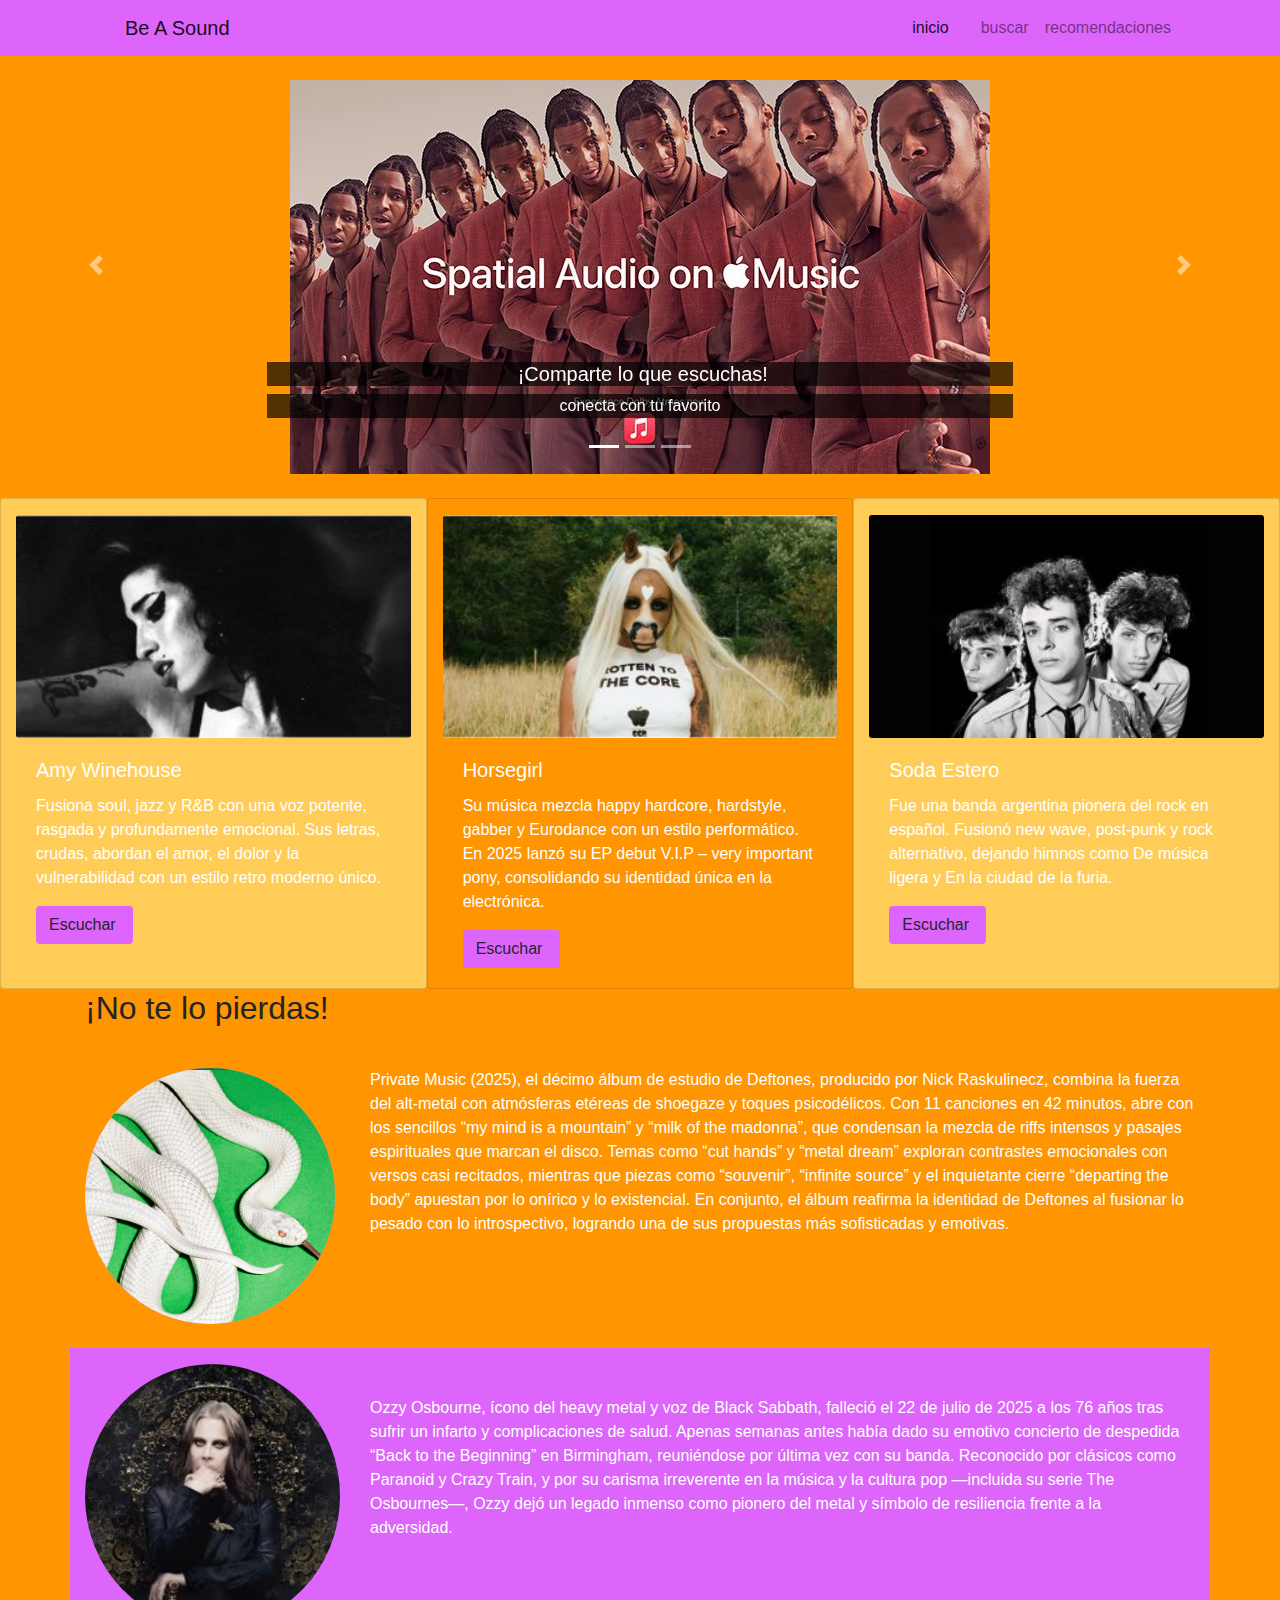
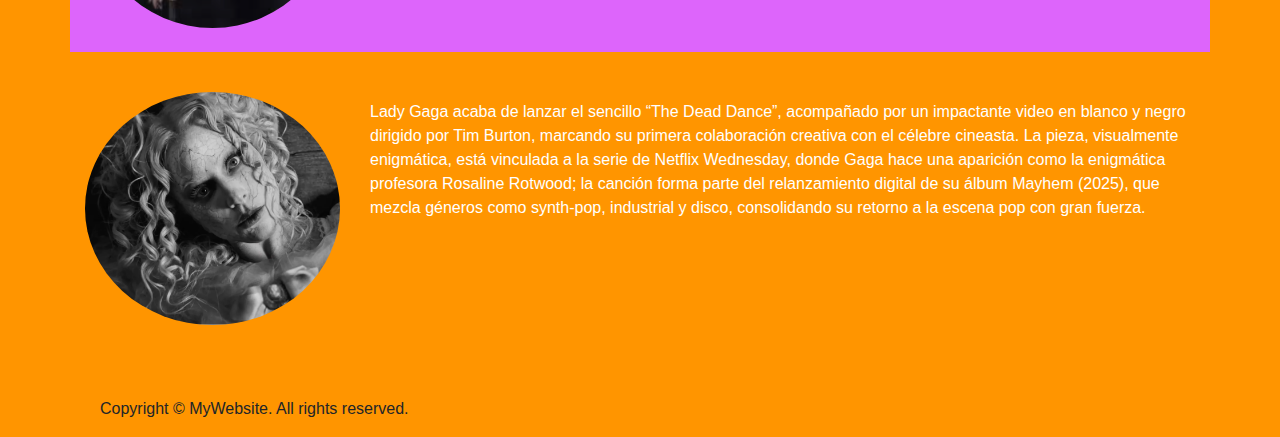
<file: index.html>
<!DOCTYPE html>
<html lang="en">
  <head>
    <meta charset="UTF-8">
	<meta http-equiv="X-UA-Compatible" content="IE=edge">
	<meta name="viewport" content="width=device-width, initial-scale=1">
    <title>Bas</title>
	  <link rel="icon" href="images/nota.png" type="imagage/png"
    <!-- Bootstrap -->
	<link href="css/bootstrap-4.4.1.css" rel="stylesheet">
	<link href="estilosbas.css" rel="stylesheet" type="text/css">
  </head>
  <body>
  	<!-- body code goes here -->


	<!-- jQuery (necessary for Bootstrap's JavaScript plugins) --> 
	<script src="js/jquery-3.4.1.min.js"></script>

	<!-- Include all compiled plugins (below), or include individual files as needed -->
	<script src="js/popper.min.js"></script> 
	<script src="js/bootstrap-4.4.1.js"></script>
	<div class="container-fluid rosado">
	  <div class="container">
	    <nav class="navbar navbar-expand-lg navbar-light rosado"> <a class="navbar-brand ml-lg-4" href="#">Be A Sound&nbsp; </a>
	      <button class="navbar-toggler" type="button" data-toggle="collapse" data-target="#navbarSupportedContent1" aria-controls="navbarSupportedContent1" aria-expanded="false" aria-label="Toggle navigation"> <span class="navbar-toggler-icon"></span></button>
	      <div class="collapse navbar-collapse" id="navbarSupportedContent1">
	        <ul class="navbar-nav ml-auto">
	          <li class="nav-item"> <a class="nav-link active" href="index.html">inicio <span class="sr-only">(current)</span></a></li>
	          <li class="nav-item"> <a class="nav-link" href="#"><br>
	            </a></li>
	          
	          <li class="nav-item"> <a class="nav-link" href="buscar.html">buscar<br>
	            </a></li>
	          <li class="nav-item"> <a class="nav-link" href="recomendacion.html">recomendaciones<br>
	            </a></li>
            </ul>
          </div>
        </nav>
      </div>
	</div>
<div id="carouselExampleIndicators1" class="carousel slide amarillo" data-ride="carousel" style="background-color: grey">
    <ol class="carousel-indicators">
	    <li data-target="#carouselExampleIndicators1" data-slide-to="0" class="active"></li>
	    <li data-target="#carouselExampleIndicators1" data-slide-to="1"></li>
	    <li data-target="#carouselExampleIndicators1" data-slide-to="2"></li>
      </ol>
	  <div class="carousel-inner colormorado" role="listbox">
	    <div class="carousel-item active">
<img class="d-block mx-auto mt-4" src="images/apple1.jpeg" alt="Second slide">
<div class="carousel-caption">
  <h5 class="offset-lg-1 col-lg-10 colortransparencia1">&nbsp;¡Comparte lo que escuchas!</h5>
  <p class="offset-lg-1 col-lg-10 colortransparencia1">conecta con tu favorito</p>
</div>
	    </div>
	    <div class="carousel-item"> <img class="d-block mx-auto mt-4" src="images/appleprueba1.jpg" alt="Second slide">
	      <div class="carousel-caption">
	        <h5 class="offset-lg-1 col-lg-10 colortransparencia1">&nbsp;¡Comparte lo que escuchas!</h5>
	        <p class="offset-lg-1 col-lg-10 colortransparencia1">conecta con tu favorito</p>
          </div>
        </div>
	    <div class="carousel-item"> <img class="d-block mx-auto mt-4" src="images/prueba2spotify.jpg" alt="Second slide">
	      <div class="carousel-caption">
	        <h5 class="offset-lg-1 col-lg-10 colortransparencia1">&nbsp;¡Comparte lo que escuchas!</h5>
	        <p class="offset-lg-1 col-lg-10 colortransparencia1">conecta con tu favorito</p>
          </div>
        </div>
</div>
	  <a class="carousel-control-prev" href="#carouselExampleIndicators1" role="button" data-slide="prev"> <span class="carousel-control-prev-icon" aria-hidden="true"></span> <span class="sr-only">Previous</span> </a> <a class="carousel-control-next" href="#carouselExampleIndicators1" role="button" data-slide="next"> <span class="carousel-control-next-icon" aria-hidden="true"></span> <span class="sr-only">Next</span> </a> </div>
  <div class="container-fluid colormorado">
    <div class="row">
      <div class="card col-md-4 mt-4 coloramarillo"> <img class="card-img mt-3" src="images/amyw1.jpg" alt="Card image cap">
        <div class="card-body">
          <h5 class="card-title textoblanco">Amy Winehouse</h5>
          <p class="card-text textoblanco">Fusiona soul, jazz y R&amp;B con una voz potente, rasgada y profundamente emocional. Sus letras,  crudas, abordan el amor, el dolor y la vulnerabilidad con un estilo retro moderno único.</p>
          <a href="#" class="btn rosado">Escuchar&nbsp;</a> </div>
      </div>
<div class="card col-md-4 mt-4 colormorado"> <img class="card-img mt-3" src="images/horsegirll.jpg" alt="Card image cap">
      <div class="card-body">
        <h5 class="card-title textoblanco">Horsegirl&nbsp;</h5>
          <p class="card-text textoblanco">Su música mezcla happy hardcore, hardstyle, gabber y Eurodance con un estilo  performático. En 2025 lanzó su EP debut V.I.P – very important pony, consolidando su identidad única en la electrónica.</p>
          <a href="#" class="btn rosado">Escuchar&nbsp;</a></div>
      </div>
<div class="card col-md-4 mt-4 coloramarillo"> <img class="card-img mt-3" src="images/sodaestereo.jpg" alt="Card image cap">
  <div class="card-body">
    <h5 class="card-title textoblanco">Soda Estero</h5>
    <p class="card-text textoblanco">Fue una banda argentina pionera del rock en español. Fusionó new wave, post-punk y rock alternativo, dejando himnos como De música ligera y En la ciudad de la furia.</p>
    <a href="#" class="btn rosado">Escuchar&nbsp;</a></div>
</div>
</div>
  </div>
  <div class="container-fluid colormorado"></div>
  <div class="container-fluid colormorado">
    <div class="container">
      <h2>¡No te lo pierdas!&nbsp; &nbsp;&nbsp;</h2>
      <div class="row mt-lg-4">
        <div class="col-lg-3 mt-3"><a href="../../Unnamed Site 2/images/Captura de pantalla 2025-09-03 a la(s) 2.14.30 a. m..png"><img src="images/imagen1.png" class="rounded-circle img-fluid morado" alt="Placeholder image"></a>&nbsp;</div>
        <div class="textoblanco col-lg-9 mt-3">Private Music (2025), el décimo álbum de estudio de Deftones, producido por Nick Raskulinecz, combina la fuerza del alt-metal con atmósferas etéreas de shoegaze y toques psicodélicos. Con 11 canciones en 42 minutos, abre con los sencillos “my mind is a mountain” y “milk of the madonna”, que condensan la mezcla de riffs intensos y pasajes espirituales que marcan el disco. Temas como “cut hands” y “metal dream” exploran contrastes emocionales con versos casi recitados, mientras que piezas como “souvenir”, “infinite source” y el inquietante cierre “departing the body” apuestan por lo onírico y lo existencial. En conjunto, el álbum reafirma la identidad de Deftones al fusionar lo pesado con lo introspectivo, logrando una de sus propuestas más sofisticadas y emotivas.&nbsp;</div>
      </div>
      <div class="row mt-lg-4 rosado">
        <div class="col-lg-3"><a href="../../Unnamed Site 2/images/Captura de pantalla 2025-09-03 a la(s) 2.14.30 a. m..png"><img src="images/imagen2.png" class="rounded-circle img-fluid mt-3" alt="Placeholder image"></a>&nbsp;</div>
        <div class="textoblanco col-lg-9 mt-5">Ozzy Osbourne, ícono del heavy metal y voz de Black Sabbath, falleció el 22 de julio de 2025 a los 76 años tras sufrir un infarto y complicaciones de salud. Apenas semanas antes había dado su emotivo concierto de despedida “Back to the Beginning” en Birmingham, reuniéndose por última vez con su banda. Reconocido por clásicos como Paranoid y Crazy Train, y por su carisma irreverente en la música y la cultura pop —incluida su serie The Osbournes—, Ozzy dejó un legado inmenso como pionero del metal y símbolo de resiliencia frente a la adversidad.&nbsp;&nbsp;</div>
      </div>
      <div class="row mt-lg-4">
        <div class="col-lg-3"><a href="../../Unnamed Site 2/images/Captura de pantalla 2025-09-03 a la(s) 2.14.30 a. m..png"><img src="images/imagen3.png" class="rounded-circle img-fluid mt-3" alt="Placeholder image"></a>&nbsp;</div>
        <div class="textoblanco col-lg-9 mt-4">Lady Gaga acaba de lanzar el sencillo “The Dead Dance”, acompañado por un impactante video en blanco y negro dirigido por Tim Burton, marcando su primera colaboración creativa con el célebre cineasta. La pieza, visualmente enigmática, está vinculada a la serie de Netflix Wednesday, donde Gaga hace una aparición como la enigmática profesora Rosaline Rotwood; la canción forma parte del relanzamiento digital de su álbum Mayhem (2025), que mezcla géneros como synth-pop, industrial y disco, consolidando su retorno a la escena pop con gran fuerza.&nbsp;</div>
      </div>
      <div class="container">
        <div class="row">
          <div class="col-12 mt-5">
            <p>Copyright © MyWebsite. All rights reserved.</p>
          </div>
        </div>
      </div>
    </div>
  </div>
</body>
</html>
</file>
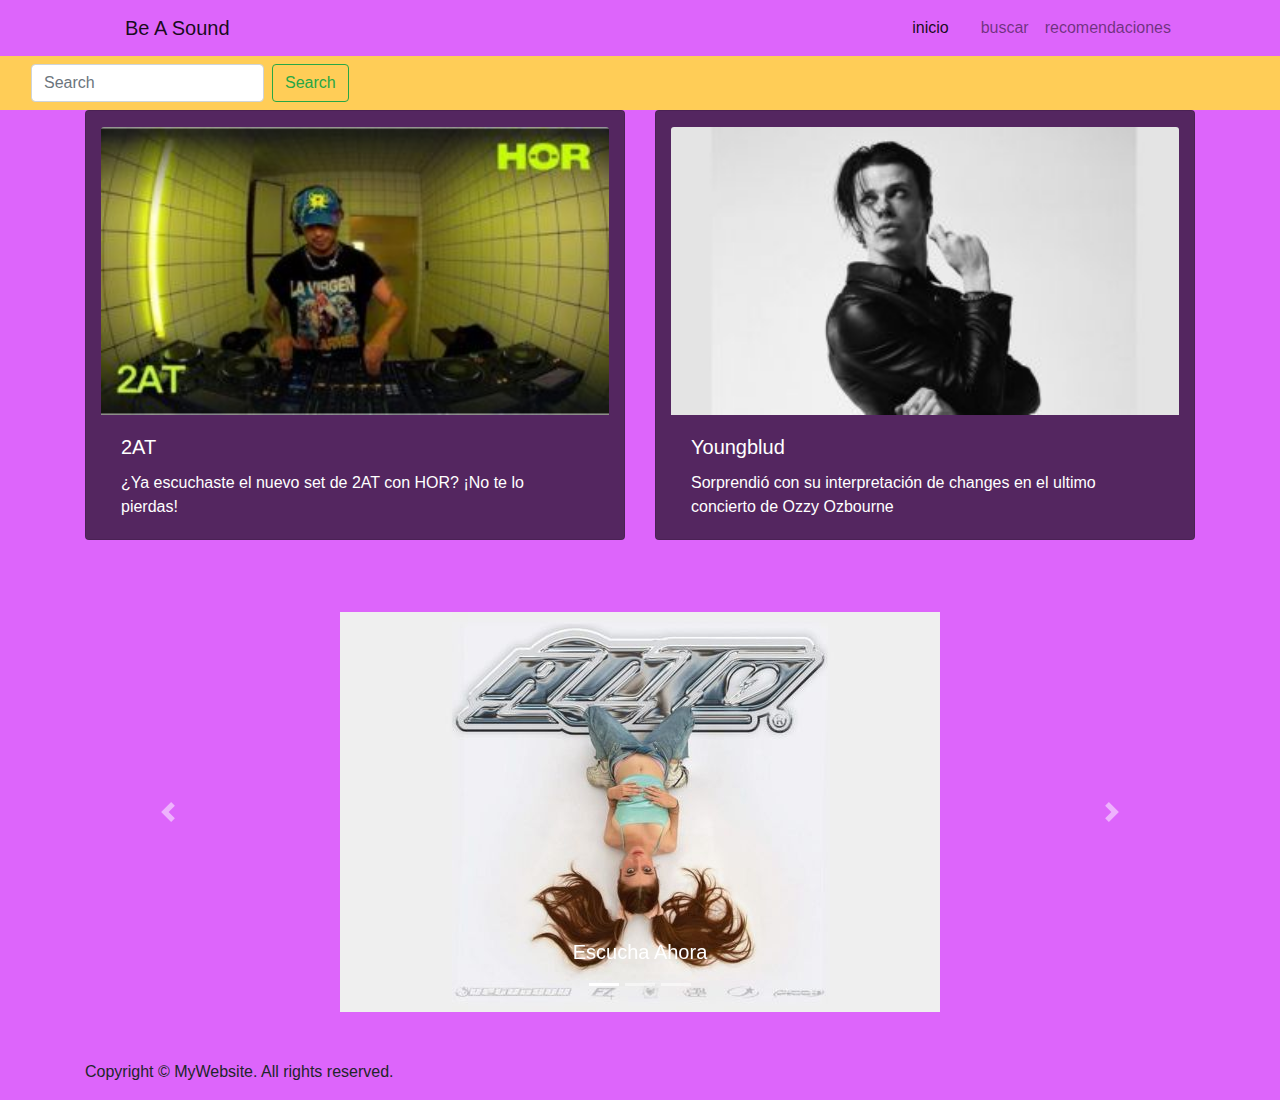
<file: buscar.html>
<!DOCTYPE html>
<html lang="en">
  <head>
    <meta charset="UTF-8">
	<meta http-equiv="X-UA-Compatible" content="IE=edge">
	<meta name="viewport" content="width=device-width, initial-scale=1">
    <title>Buscar</title>
  <link rel="icon" href="images/nota.png" type="imagage/png"
    <!-- Bootstrap -->
	<link href="css/bootstrap-4.4.1.css" rel="stylesheet">
<link href="estilosbas.css" rel="stylesheet" type="text/css">
<style type="text/css">
@import url("estilosbasbuscar.css");
</style>
  </head>
  <body>
  	<!-- body code goes here -->


	<!-- jQuery (necessary for Bootstrap's JavaScript plugins) --> 
  <script src="js/jquery-3.4.1.min.js"></script>

	<!-- Include all compiled plugins (below), or include individual files as needed -->
  <script src="js/popper.min.js"></script>
  <div class="container-fluid rosado">
    <div class="container">
      <nav class="navbar navbar-expand-lg navbar-light rosado"> <a class="navbar-brand ml-lg-4" href="#">Be A Sound&nbsp; </a>
        <button class="navbar-toggler" type="button" data-toggle="collapse" data-target="#navbarSupportedContent1" aria-controls="navbarSupportedContent1" aria-expanded="false" aria-label="Toggle navigation"> <span class="navbar-toggler-icon"></span></button>
        <div class="collapse navbar-collapse" id="navbarSupportedContent2">
          <ul class="navbar-nav ml-auto">
            <li class="nav-item"> <a class="nav-link active" href="index.html">inicio <span class="sr-only">(current)</span></a></li>
            <li class="nav-item"> <a class="nav-link" href="#"><br>
            </a></li>
            <li class="nav-item"> <a class="nav-link" href="buscar.html">buscar<br>
            </a></li>
            <li class="nav-item"> <a class="nav-link" href="recomendacion.html">recomendaciones<br>
            </a></li>
          </ul>
        </div>
      </nav>
    </div>
  </div> 
	<div class="container-fluid coloramarillo">
	  <nav class="navbar navbar-expand-lg navbar-light coloramarillo">
<div class="collapse navbar-collapse" id="navbarSupportedContent1">
      <form class="form-inline my-2 my-lg-0">
	        <input class="form-control mr-sm-2" type="search" placeholder="Search" aria-label="Search">
	        <button class="btn btn-outline-success my-2 my-sm-0" type="submit">Search</button>
          </form>
        </div>
      </nav>
	</div>
	<div class="container-fluid colorrosado"></div>
	<div class="container-fluid colorrosado"></div>
	<div class="container-fluid colorrosado">
  <div class="container">
    <div class="row">
	      <div class="col-lg-6">
	        <div class="card col-md-4 col-lg-12 transparencia"> <img class="card-img-top mt-3" src="images/2at.jpg" alt="Card image cap">
	          <div class="card-body">
	            <h5 class="card-title textoblanco">2AT</h5>
	            <p class="card-text textoblanco">¿Ya escuchaste el nuevo set de 2AT con HOR? ¡No te lo pierdas!&nbsp;</p>
              </div>
            </div>
          </div>
	      <div class="col-lg-6">
	        <div class="card col-md-4 col-lg-12 transparencia"> <img class="card-img-top mt-3" src="images/yuongblud.jpg" alt="Card image cap">
	          <div class="card-body">
	            <h5 class="card-title textoblanco">Youngblud</h5>
	            <p class="card-text textoblanco">Sorprendió con su interpretación de changes en el ultimo concierto de Ozzy Ozbourne&nbsp; &nbsp;</p>
              </div>
            </div>
	        &nbsp;</div>
        </div>
      </div>
	  <div class="container mt-5">
	    <div id="carouselExampleIndicators1" class="carousel colorrosado" data-ride="carousel" style="background-color: grey">
	      <ol class="carousel-indicators">
	        <li data-target="#carouselExampleIndicators1" data-slide-to="0" class="active"></li>
	        <li data-target="#carouselExampleIndicators1" data-slide-to="1"></li>
	        <li data-target="#carouselExampleIndicators1" data-slide-to="2"></li>
          </ol>
	      <div class="carousel-inner colorrosado" role="listbox">
	        <div class="carousel-item active"> <img class="d-block mx-auto" src="images/antopico3.jpg" alt="First slide">
	          <div class="carousel-caption">
	            <h5>Escucha Ahora</h5>
</div>
            </div>
	        <div class="carousel-item"> <img class="d-block mx-auto" src="images/NYEARSD.jpg" alt="Second slide">
	          <div class="carousel-caption">
	            <h5>Second slide Heading</h5>
	            <p>Second slide Caption</p>
              </div>
            </div>
	        <div class="carousel-item"> <img class="d-block mx-auto" src="images/radioh.jpg" alt="Third slide">
	          <div class="carousel-caption">
	            <h5>Third slide Heading</h5>
	            <p>Third slide Caption</p>
              </div>
            </div>
          </div>
	      <a class="carousel-control-prev" href="#carouselExampleIndicators1" role="button" data-slide="prev"> <span class="carousel-control-prev-icon" aria-hidden="true"></span> <span class="sr-only">Previous</span></a> <a class="carousel-control-next" href="#carouselExampleIndicators1" role="button" data-slide="next"> <span class="carousel-control-next-icon" aria-hidden="true"></span> <span class="sr-only">Next</span></a></div>
      </div>
	  <div class="container">
	    <div class="row">
	      <div class="col-12 mt-5">
	        <p>Copyright © MyWebsite. All rights reserved.</p>
          </div>
        </div>
      </div>
	</div>
<script src="js/bootstrap-4.4.1.js"></script>
  </body><body>
  </body>
</html>
</file>
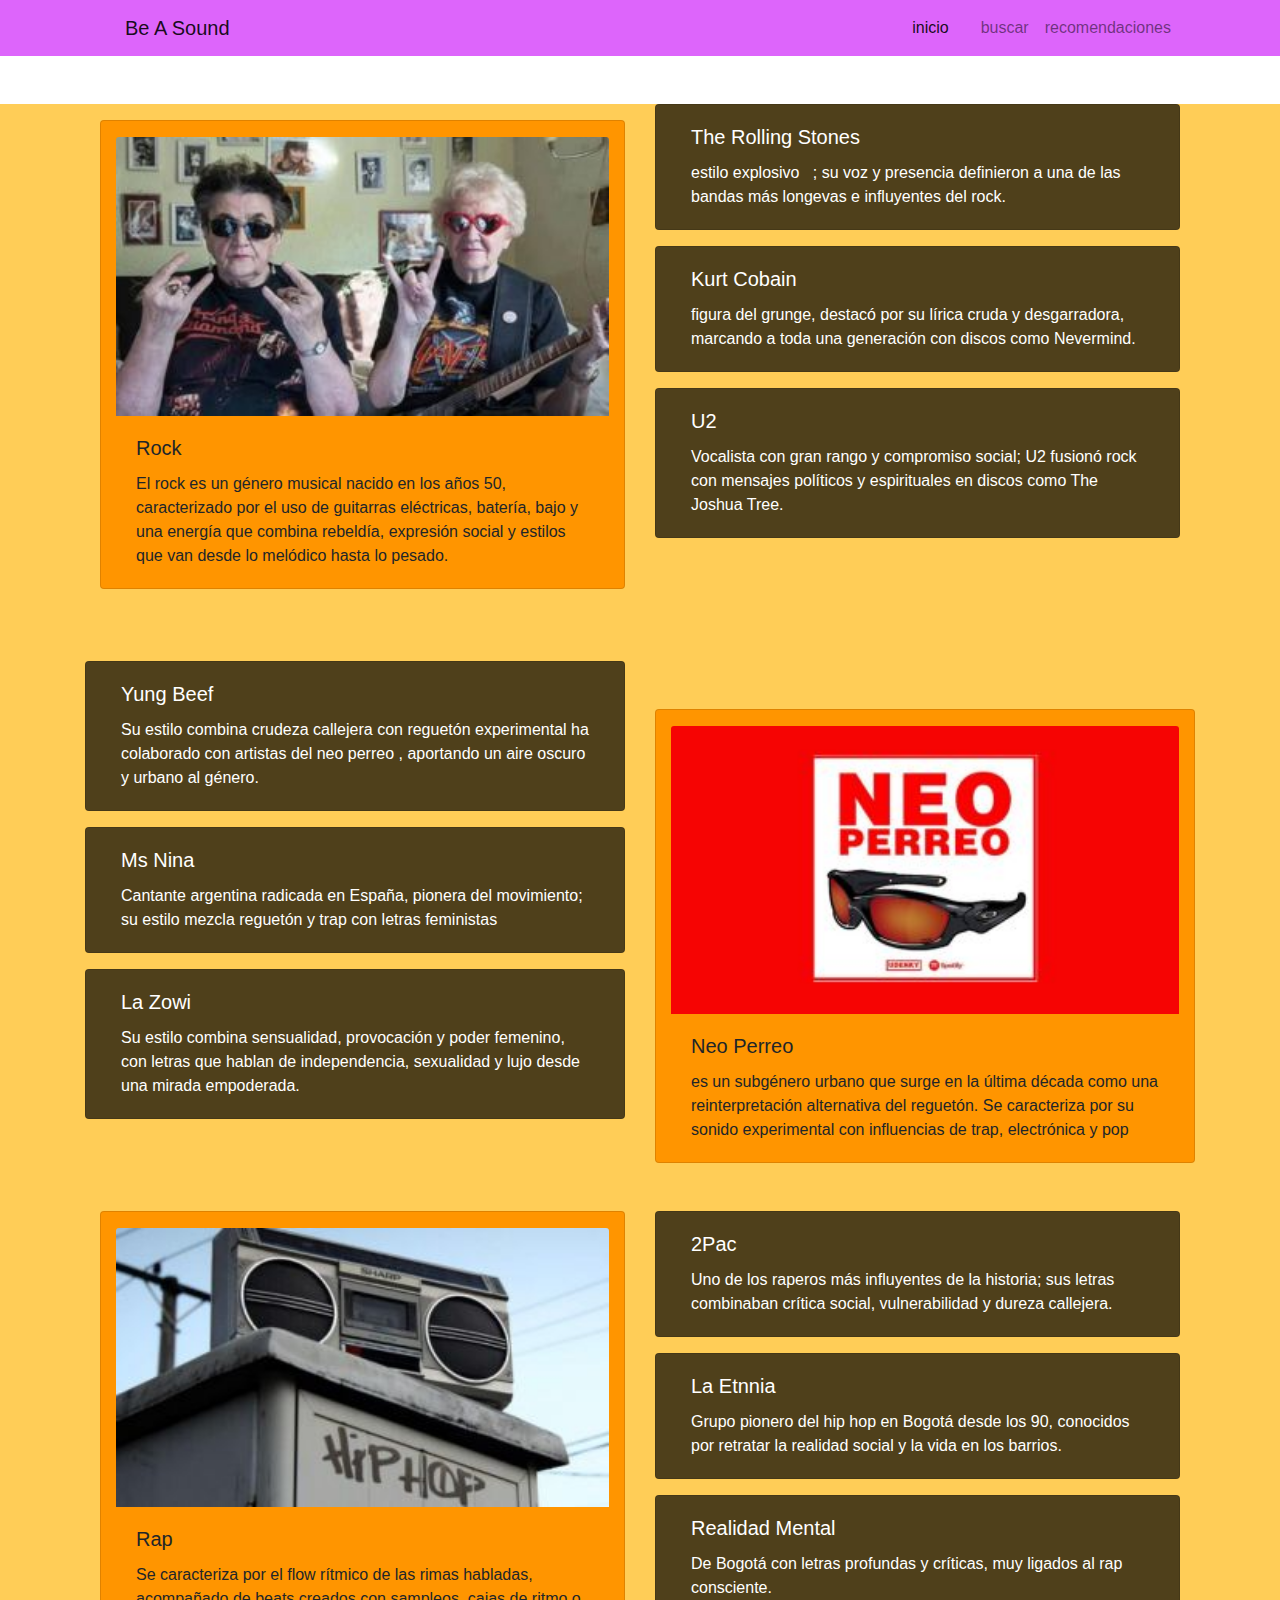
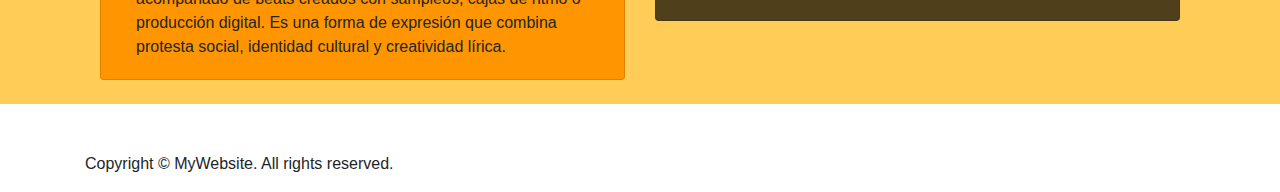
<file: recomendacion.html>
<!DOCTYPE html>
<html lang="en">
  <head>
    <meta charset="UTF-8">
	<meta http-equiv="X-UA-Compatible" content="IE=edge">
	<meta name="viewport" content="width=device-width, initial-scale=1">
    <title>Recomendaciones</title>
	  <link rel="icon" href="images/nota.png" type="imagage/png"
    <!-- Bootstrap -->
	<link href="css/bootstrap-4.4.1.css" rel="stylesheet">
	<style type="text/css">
	@import url("estilosrecomendaciones.css");
    @import url("estilosbas.css");
    </style>
</head>
  <body>
  	<div class="container-fluid rosado">
  	  <div class="container">
  	    <nav class="navbar navbar-expand-lg navbar-light rosado"> <a class="navbar-brand ml-lg-4" href="#">Be A Sound&nbsp; </a>
  	      <button class="navbar-toggler" type="button" data-toggle="collapse" data-target="#navbarSupportedContent1" aria-controls="navbarSupportedContent1" aria-expanded="false" aria-label="Toggle navigation"> <span class="navbar-toggler-icon"></span></button>
  	      <div class="collapse navbar-collapse" id="navbarSupportedContent1">
  	        <ul class="navbar-nav ml-auto">
  	          <li class="nav-item"> <a class="nav-link active" href="index.html">inicio <span class="sr-only">(current)</span></a></li>
  	          <li class="nav-item"> <a class="nav-link" href="#"><br>
	            </a></li>
  	          <li class="nav-item"> <a class="nav-link" href="buscar.html">buscar<br>
	            </a></li>
  	          <li class="nav-item"> <a class="nav-link" href="recomendacion.html">recomendaciones<br>
	            </a></li>
            </ul>
          </div>
        </nav>
      </div>
  </div>
  	<div class="container-fluid coloramarillo">
  	  <div class="container">
<div class="container mt-5">
      <div class="row">
  	        <div class="col-lg-6">
  	          <div class="card col-md-4 col-lg-12 colornaranja mt-3"> <img class="card-img-top mt-3" src="images/rock1.jpg" alt="Card image cap">
  	            <div class="card-body">
  	              <h5 class="card-title">Rock</h5>
  	              <p class="card-text">El rock es un género musical nacido en los años 50, caracterizado por el uso de guitarras eléctricas, batería, bajo y una energía que combina rebeldía, expresión social y estilos que van desde lo melódico hasta lo pesado.</p>
</div>
              </div>
  	          &nbsp;</div>
  	        <div class="col-lg-6">
  	          <div class="card col-md-4 col-lg-12 transparencia">
  	            <div class="card-body">
  	              <h5 class="card-title textoblanco">The Rolling Stones</h5>
  	              <p class="card-text textoblanco">estilo explosivo&nbsp; &nbsp;; su voz y presencia definieron a una de las bandas más longevas e influyentes del rock.</p>
                </div>
              </div>
  	          <div class="card col-md-4 col-lg-12 mt-3 transparencia">
  	            <div class="card-body">
  	              <h5 class="card-title textoblanco">Kurt Cobain</h5>
  	              <p class="card-text textoblanco">figura del grunge, destacó por su lírica cruda y desgarradora, marcando a toda una generación con discos como Nevermind.</p>
                </div>
              </div>
  	          <div class="card col-md-4 col-lg-12 mt-3 transparencia">
  	            <div class="card-body">
  	              <h5 class="card-title textoblanco">U2</h5>
  	              <p class="card-text textoblanco">Vocalista con gran rango y compromiso social; U2 fusionó rock con mensajes políticos y espirituales en discos como The Joshua Tree.</p>
                </div>
              </div>
            </div>
          </div>
        </div>
  	    <div class="row mt-5">
  	      <div class="col-lg-6">
  	        <div class="card col-md-4 col-lg-12 transparencia">
  	          <div class="card-body">
  	            <h5 class="card-title textoblanco">Yung Beef</h5>
  	            <p class="card-text textoblanco">Su estilo combina crudeza callejera con reguetón experimental  ha colaborado con artistas del neo perreo , aportando un aire  oscuro y urbano al género.</p>
              </div>
            </div>
  	        <div class="card col-md-4 col-lg-12 mt-3 transparencia">
  	          <div class="card-body">
  	            <h5 class="card-title textoblanco">Ms Nina</h5>
  	            <p class="card-text textoblanco">Cantante argentina radicada en España, pionera del movimiento; su estilo mezcla reguetón y trap con letras feministas</p>
              </div>
            </div>
  	        <div class="card col-md-4 col-lg-12 mt-3 transparencia">
  	          <div class="card-body">
  	            <h5 class="card-title textoblanco">La Zowi</h5>
  	            <p class="card-text textoblanco">Su estilo combina sensualidad, provocación y poder femenino, con letras que hablan de independencia, sexualidad y lujo desde una mirada empoderada.</p>
              </div>
            </div>
          </div>
  	      <div class="col-lg-6">
  	        <div class="card col-md-4 col-lg-12 colornaranja mt-5"> <img class="card-img-top mt-3" src="images/neoperreo1.jpg" alt="Card image cap">
  	          <div class="card-body">
  	            <h5 class="card-title">Neo Perreo</h5>
  	            <p class="card-text">es un subgénero urbano que surge en la última década como una reinterpretación alternativa del reguetón. Se caracteriza por su sonido experimental con influencias de trap, electrónica y pop</p>
              </div>
            </div>
          </div>
        </div>
  	    <div class="container mt-5">
  	      <div class="row">
  	        <div class="col-lg-6">
  	          <div class="card col-md-4 col-lg-12 colornaranja"> <img class="card-img-top mt-3" src="images/rap.jpg" alt="Card image cap">
  	            <div class="card-body">
  	              <h5 class="card-title">Rap&nbsp;</h5>
  	              <p class="card-text">Se caracteriza por el flow rítmico de las rimas habladas, acompañado de beats creados con sampleos, cajas de ritmo o producción digital. Es una forma de expresión que combina protesta social, identidad cultural y creatividad lírica.</p>
                </div>
              </div>
  	          &nbsp;</div>
  	        <div class="col-lg-6">
  	          <div class="card col-md-4 col-lg-12 transparencia">
  	            <div class="card-body">
  	              <h5 class="card-title textoblanco">2Pac</h5>
  	              <p class="card-text textoblanco">Uno de los raperos más influyentes de la historia; sus letras combinaban crítica social, vulnerabilidad y dureza callejera.</p>
                </div>
              </div>
  	          <div class="card col-md-4 col-lg-12 mt-3 transparencia">
  	            <div class="card-body">
  	              <h5 class="card-title textoblanco">La Etnnia</h5>
  	              <p class="card-text textoblanco">Grupo pionero del hip hop en Bogotá desde los 90, conocidos por retratar la realidad social y la vida en los barrios.</p>
                </div>
              </div>
  	          <div class="card col-md-4 col-lg-12 mt-3 transparencia">
  	            <div class="card-body">
  	              <h5 class="card-title textoblanco">Realidad Mental</h5>
  	              <p class="card-text textoblanco">De Bogotá con letras profundas y críticas, muy ligados al rap consciente.</p>
                </div>
              </div>
            </div>
          </div>
        </div>
</div>
  	</div>
<div class="container-fluid coloramarillo"> </div>
  	<div class="container">
  	  <div class="row">
  	    <div class="col-12 mt-5">
  	      <p>Copyright © MyWebsite. All rights reserved.</p>
        </div>
      </div>
  </div>
<!-- body code goes here -->


	<!-- jQuery (necessary for Bootstrap's JavaScript plugins) --> 
	<script src="js/jquery-3.4.1.min.js"></script>

	<!-- Include all compiled plugins (below), or include individual files as needed -->
  <script src="js/popper.min.js"></script> 
	<script src="js/bootstrap-4.4.1.js"><nav class="navbar navbar-expand-lg navbar-light bg-light">
  </nav>
	</script>
</body><body>
  </body><body>
  </body>
</html>
</file>
<file: estilosbas.css>
@charset "UTF-8";
.colormorado {
    background-color: hsla(35,100%,50%,1.00);
}
.textoblanco {
    color: hsla(0,0%,100%,1.00);
}
.colorgris {
    background-color: hsla(0,0%,18%,1.00);
}
.rosado {
    background-color: hsla(288,95%,69%,1.00);
}
.colortransparencia1 {
    background-color: hsla(0,0%,0%,0.67);
}
.coloramarillo  {
    background-color: hsla(42,100%,67%,1.00);
}
.morado {
    background-color: hsla(273,84%,78%,1.00);
}
.rojo {
    background-color: hsla(359,100%,50%,0.42);
}
</file>
